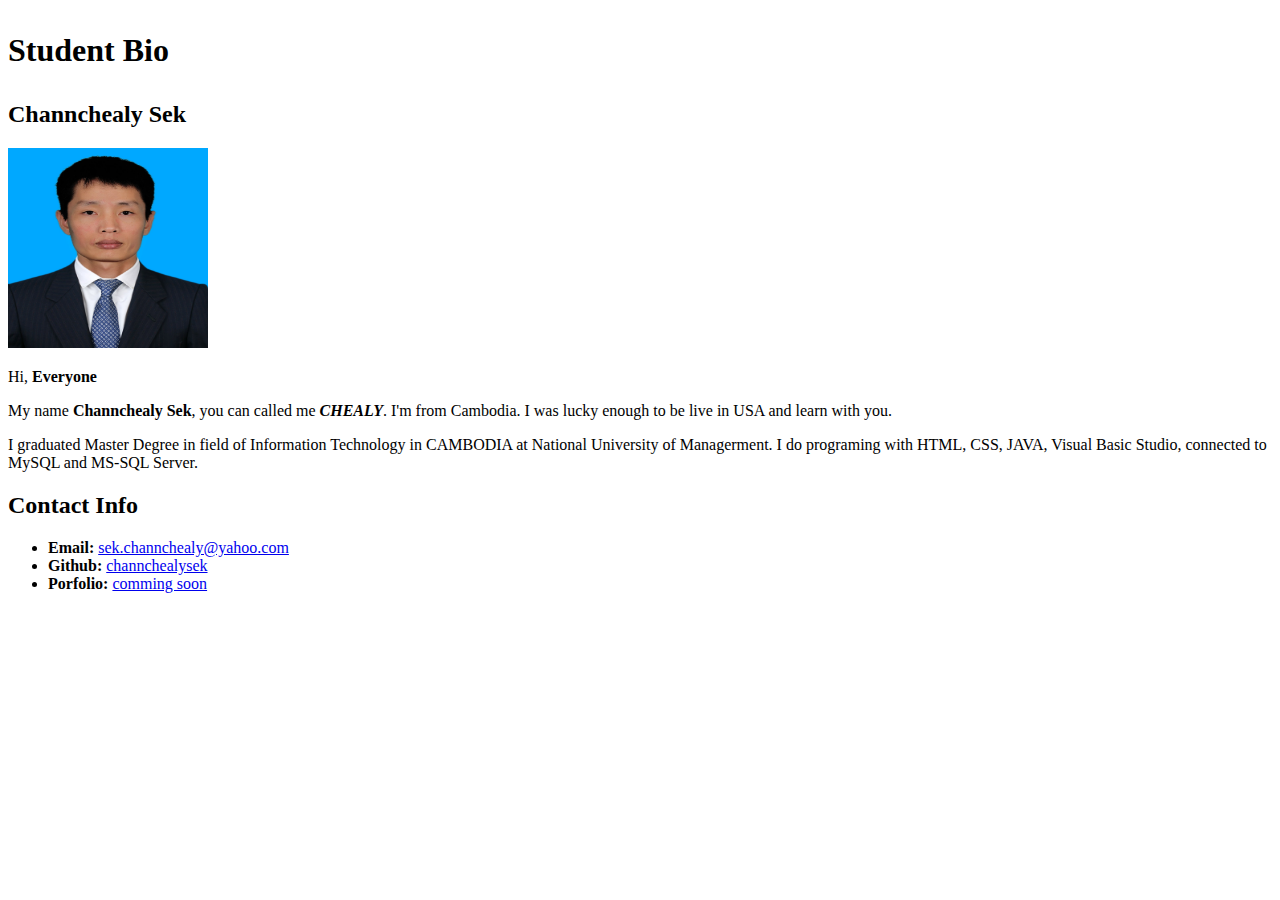
<file: 01-HTML-Git-CSS/01-Activities/01-HTML/index.html>
<!DOCTYPE html>
<html lang="en-US">

<head>
    <meta charset="UTF-8" />
    <title>Student Bio</title>
</head>

<body>
    <header> <h1><p>Student Bio</p></h1></header>
    <section>
        <h2>Channchealy Sek</h2>
        <img src="./assets/image-1.jpg" alt="Channchealy Sek Bio" width="200px" height="200px"/>
        <p>
            <p>Hi, <b>Everyone</b></p>
            My name <b>Channchealy Sek</b>, you can called me <b><i>CHEALY</i></b>. I'm from Cambodia. I was lucky enough to be live in USA and learn with you.
        </p>
        <p>
            I graduated Master Degree in field of Information Technology in CAMBODIA at National University of Managerment. I do programing with HTML, CSS, JAVA, Visual Basic Studio, connected to MySQL and MS-SQL Server.
        </p>
    </section>
    <section>
        <h2>Contact Info</h2>
        <ul>
            <li><b>Email: </b><a href="none">sek.channchealy@yahoo.com</a></li>
            <li><b>Github: </b><a href="https://github.com/channchealysek">channchealysek</a></li>
            <li><b>Porfolio: </b><a href="none">comming soon</a></li>
        </ul>
    </section>
</body>
</html>
</file>
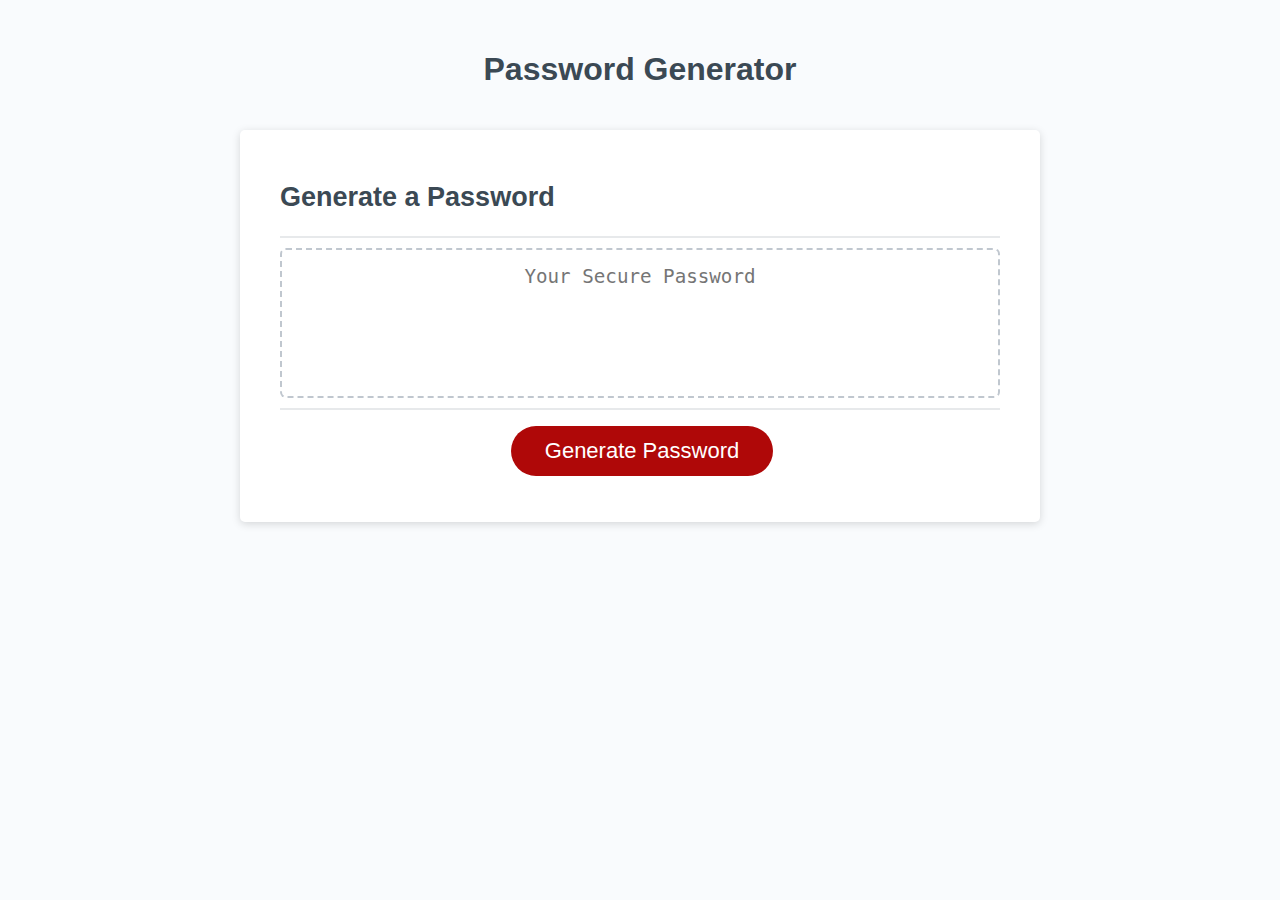
<file: 03-JavaScript/02-Challenge/Develop/index.html>
<!DOCTYPE html>
<html lang="en">
  <head>
    <meta charset="UTF-8" />
    <meta name="viewport" content="width=device-width, initial-scale=1.0" />
    <meta http-equiv="X-UA-Compatible" content="ie=edge" />
    <title>Password Generator</title>
    <link rel="stylesheet" href="style.css" />
  </head>
  <body>
    <div class="wrapper">
      <header>
        <h1>Password Generator</h1>
      </header>
      <div class="card">
        <div class="card-header">
          <h2>Generate a Password</h2>
        </div>
        <div class="card-body">
          <textarea
            readonly
            id="password"
            placeholder="Your Secure Password"
            aria-label="Generated Password"
          ></textarea>
        </div>
        <div class="card-footer">
          <button id="generate" class="btn">Generate Password</button>
        </div>
      </div>
    </div>
    <script src="script.js"></script>
  </body>
</html>
</file>
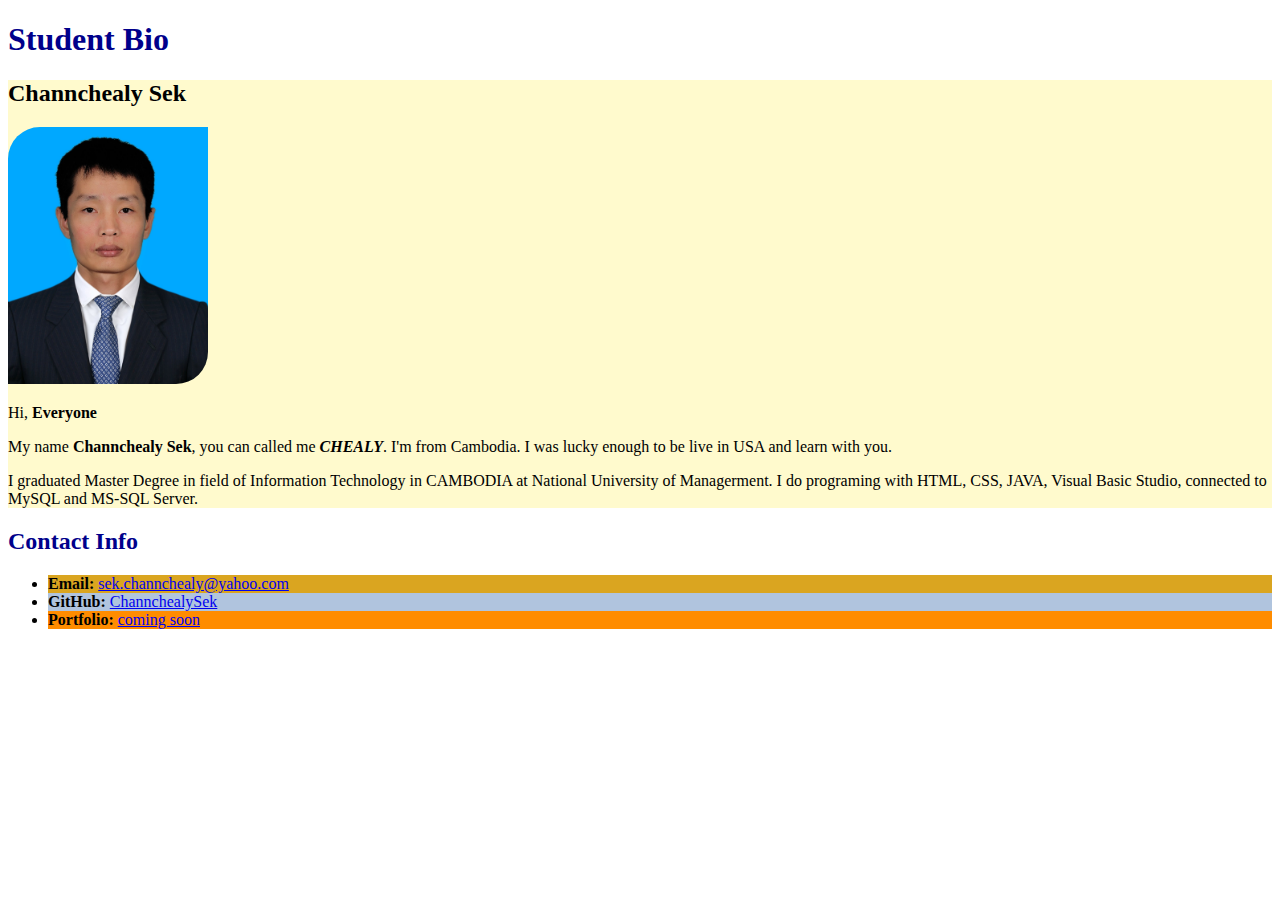
<file: 01-HTML-Git-CSS/01-Activities/02-Attributes/Solved/index.html>
<!DOCTYPE html>
<html lang="en-US">

  <head>
    <meta charset="UTF-8">
    <title>Student Bio With Attributes</title>
    <link rel="stylesheet" href="./assets/css/style.css">
  </head>

  <body>
    <header>
      <h1 class="headers">Student Bio</h1>
    </header>

    <!-- Class attribute with name "section" -->
    <section class="section">
      <h2>Channchealy Sek</h2>
      <img src="./assets/image-1.jpg" alt="Channchealy Sek Bio" width="200px" width="200px" />
      <p>
          <p>Hi, <b>Everyone</b></p>
          My name <b>Channchealy Sek</b>, you can called me <b><i>CHEALY</i></b>. I'm from Cambodia. I was lucky enough to be live in USA and learn with you.
      </p>
      <p>
        I graduated Master Degree in field of Information Technology in CAMBODIA at National University of Managerment. I do programing with HTML, CSS, JAVA, Visual Basic Studio, connected to MySQL and MS-SQL Server.
      </p>
    </section>
    
    <!--Class attribute with name "section"-->
    <section>
      <h2 class="headers background-color-contact-info">Contact Info</h2>
      <ul>
        <!--Anchor tags using href to link to external website-->
        <!--id attributes to provide unique identifier for element-->
        <li class="email"><strong>Email:</strong> <a href="#" target="_blank">sek.channchealy@yahoo.com</a></li>
        <li class="github"><strong>GitHub:</strong> <a href="https://github.com/channchealysek" target="_blank">ChannchealySek</a></li>
        <li class="portfolio"><strong>Portfolio:</strong> <a href="#" target="_blank">coming soon</a></li>
      </ul>
    </section>
  </body>

</html>
</file>
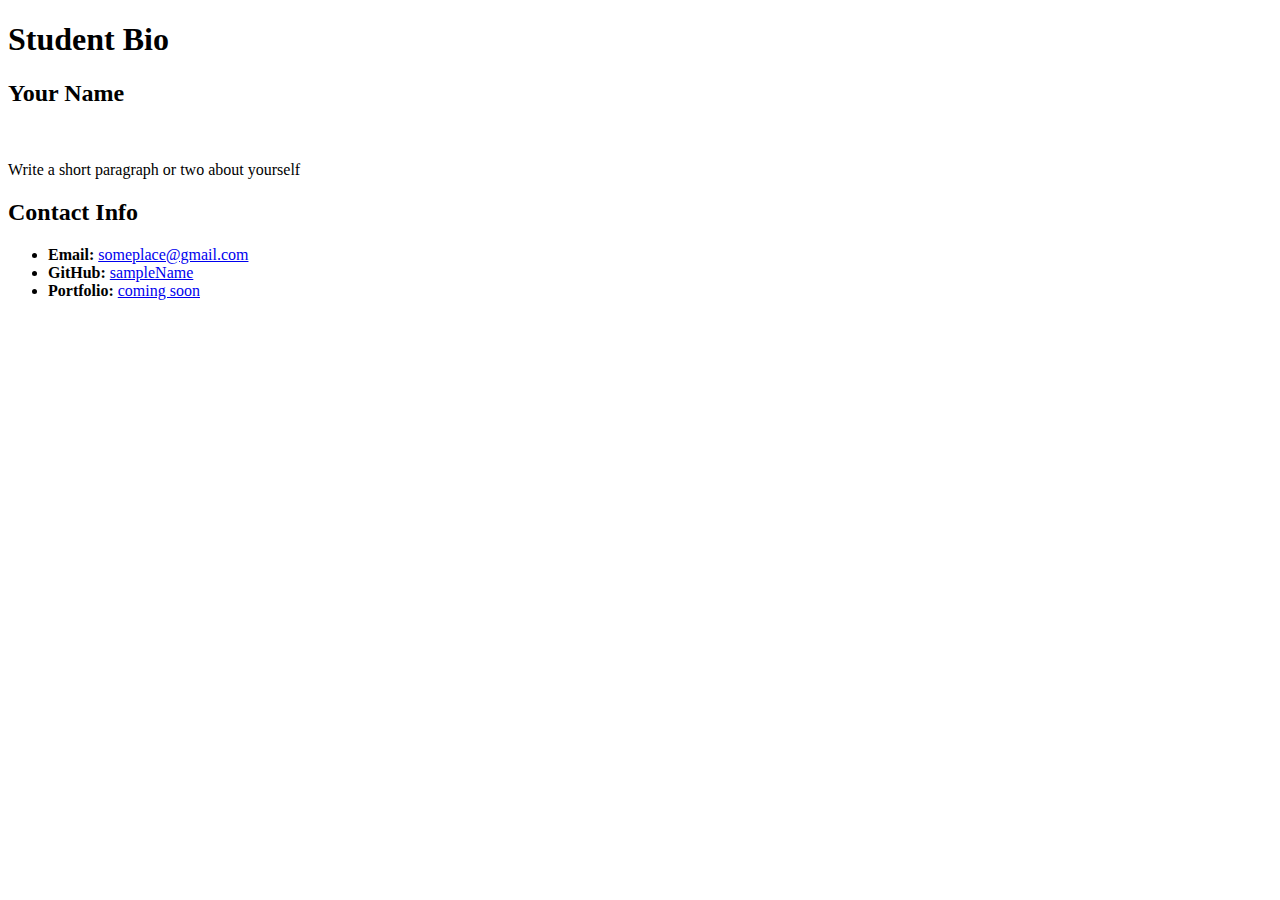
<file: 01-HTML-Git-CSS/01-Activities/02-Attributes/Unsolved/index.html>
<!DOCTYPE html>
<html lang="en-US">

  <head>
    <meta charset="UTF-8">
    <title>Student Bio With Attributes</title>
  </head>

  <body>
    <header>
      <h1 class="headers">Student Bio</h1>
    </header>

    <!-- Class attribute with name "section" -->
    <section class="section">
      <h2>Your Name</h2>
      <img value="image-1.jpg">
      <p>Write a short paragraph or two about yourself</p>
    </section>
    
    <!--Class attribute with name "section"-->
    <section class="section">
      <h2 class="headers">Contact Info</h2>
      <ul>
        <!--Anchor tags using href to link to external website-->
        <!--id attributes to provide unique identifier for element-->
        <li id="email"><strong>Email:</strong> <a href="#">someplace@gmail.com</a></li>
        <li id="github"><strong>GitHub:</strong> <a href="#">sampleName</a></li>
        <li id="portfolio"><strong>Portfolio:</strong> <a href="#">coming soon</a></li>
      </ul>
    </section>
  </body>

</html>
</file>
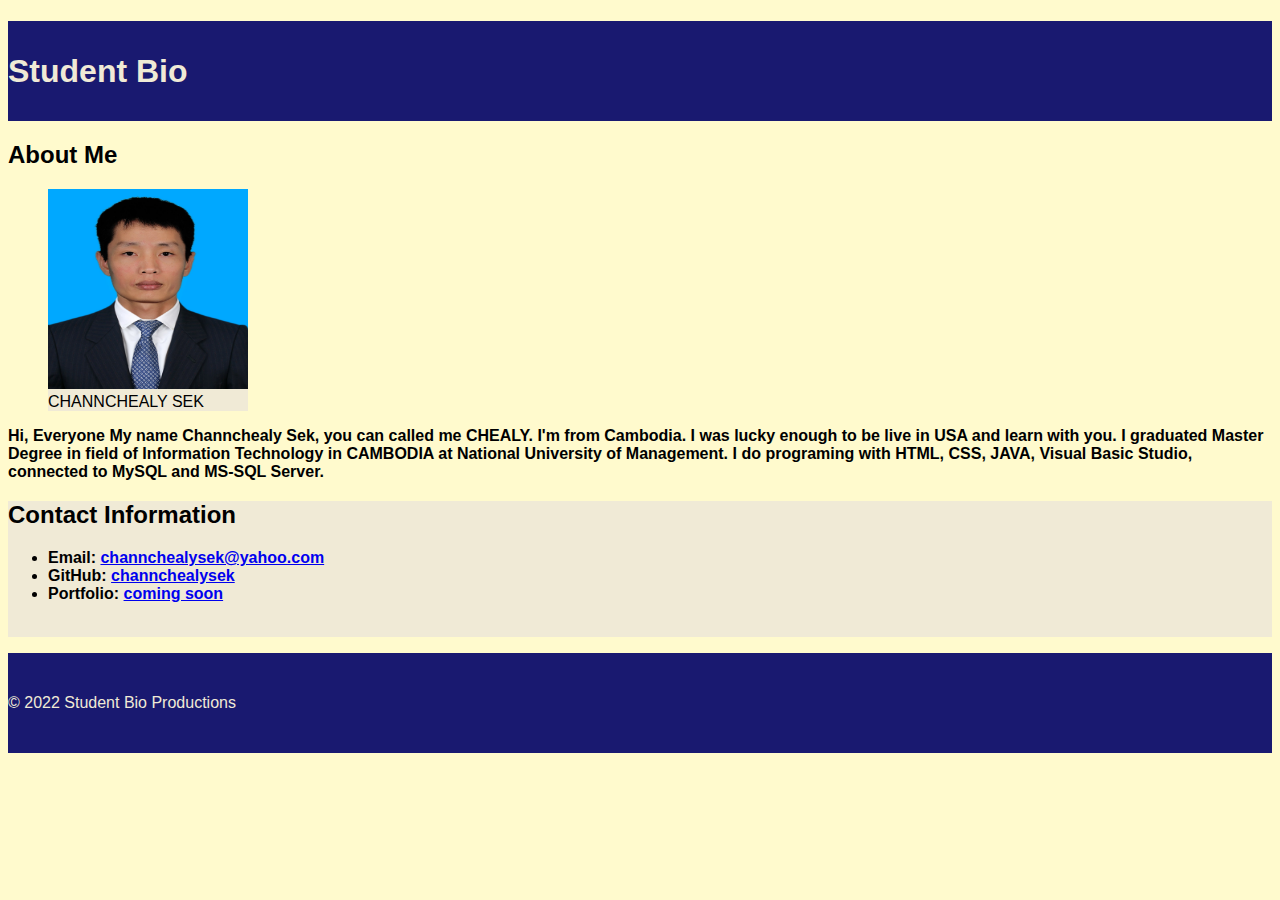
<file: 01-HTML-Git-CSS/01-Activities/03-CSS-Selectors/Solved/index.html>
<!DOCTYPE html>
<html lang="en-US">
  <head>
    <meta charset="UTF-8">
    <meta name="viewport" content="width=device-width, initial-scale=1.0">
    <link rel="stylesheet" type="text/css" href="./assets/css/style.css">
    <title>CSS Selectors</title>
  </head>

  <body>
    <header>
      <h1>Student Bio</h1>
    </header>

    <main>
      <section>
        <h2>About Me</h2>
        <figure>
          <img src="./assets/images/image-1.jpg" alt="channchealy sek" height="200px" width="200px"/>
          <figcaption>CHANNCHEALY SEK</figcaption>
        </figure>
        <p class="highlighted-text">Hi, Everyone

          My name Channchealy Sek, you can called me CHEALY. I'm from Cambodia. I was lucky enough to be live in USA and learn with you.
          I graduated Master Degree in field of Information Technology in CAMBODIA at National University of Management. I do programing with HTML, CSS, JAVA, Visual Basic Studio, connected to MySQL and MS-SQL Server.</p>
      </section>

      <section class="contact-section">
        <h2>Contact Information</h2>
        <ul class="highlighted-text">
          <li>Email: <a href="#">channchealysek@yahoo.com</a></li>
          <li>GitHub: <a href="https://github.com/channchealysek" target="_blank">channchealysek</a></li>
          <li>Portfolio: <a href="#">coming soon</a></li>
        </ul>
        <br>
      </section>
    </main>

    <footer>
      <p>© 2022 Student Bio Productions</p>
    </footer>
  </body>

</html>
</file>
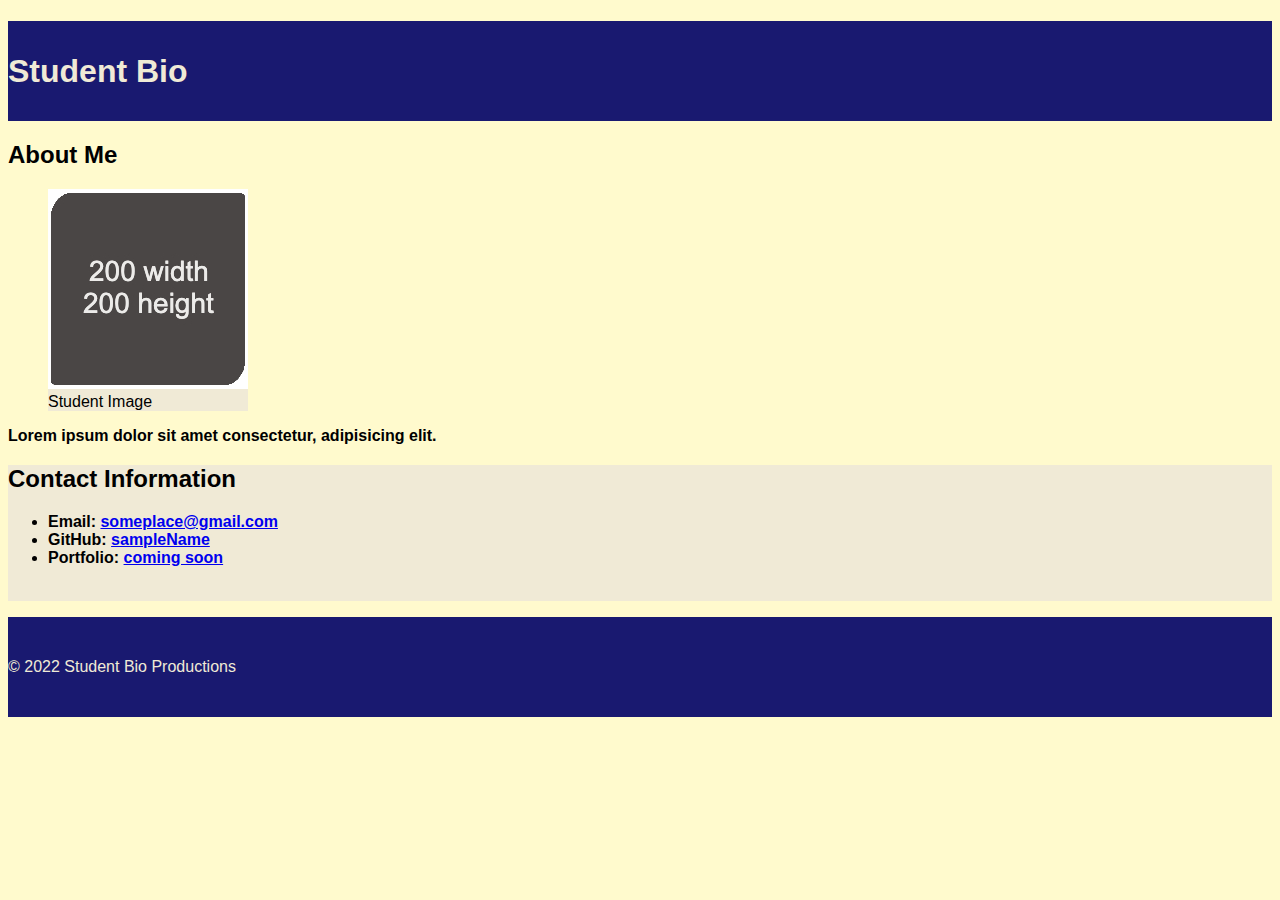
<file: 01-HTML-Git-CSS/01-Activities/03-CSS-Selectors/Unsolved/index.html>
<!DOCTYPE html>
<html lang="en-US">
  <head>
    <meta charset="UTF-8">
    <meta name="viewport" content="width=device-width, initial-scale=1.0">
    <link rel="stylesheet" type="text/css" href="./assets/css/style.css">
    <title>CSS Selectors</title>
  </head>

  <body>
    <header>
      <h1>Student Bio</h1>
    </header>

    <main>
      <section>
        <h2>About Me</h2>
        <figure>
          <img src="./assets/images/image-1.jpg" alt="placeholder image with text reading 200 width 200 height"/>
          <figcaption>Student Image</figcaption>
        </figure>
        <p class="highlighted-text">Lorem ipsum dolor sit amet consectetur, adipisicing elit.</p>
      </section>

      <section id="contact-section">
        <h2>Contact Information</h2>
        <ul class="highlighted-text">
          <li>Email: <a href="#">someplace@gmail.com</a></li>
          <li>GitHub: <a href="#">sampleName</a></li>
          <li>Portfolio: <a href="#">coming soon</a></li>
        </ul>
        <br>
      </section>
    </main>

    <footer>
      <p>© 2022 Student Bio Productions</p>
    </footer>
  </body>

</html>
</file>
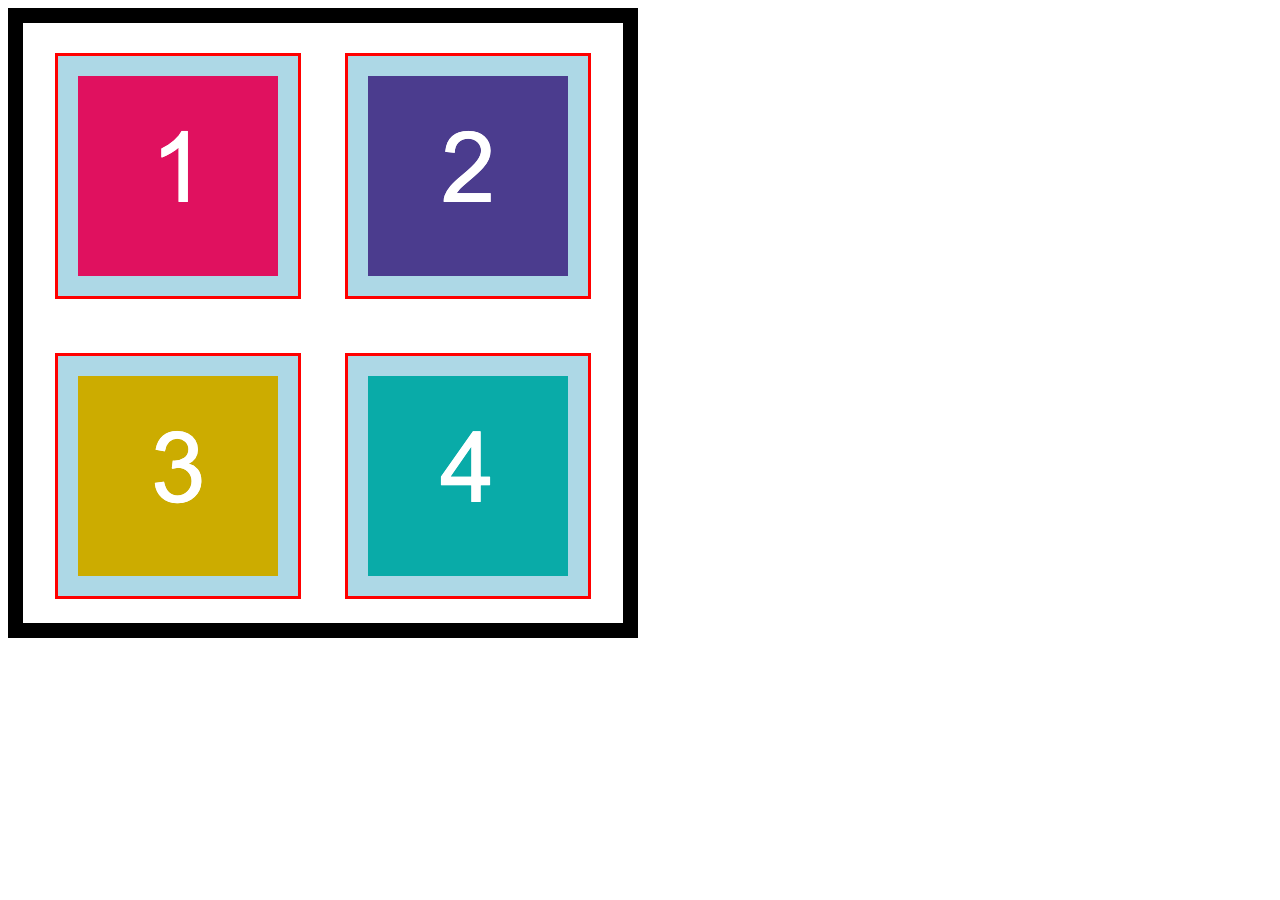
<file: 01-HTML-Git-CSS/01-Activities/04-Box-Model/Solved/index.html>
<!DOCTYPE html>
<html lang="en-US">

  <head>
    <meta charset="UTF-8">
    <title>HTML Box Model</title>
    <link rel="stylesheet" type="text/css" href="./assets/css/style.css">
  </head>

  <body>
    <section>
      <img src="./assets/images/image-1.png" alt="box with number 1"/>
      <img src="./assets/images/image-2.png" alt="box with number 2"/>
      <img src="./assets/images/image-3.png" alt="box with number 3"/>
      <img src="./assets/images/image-4.png" alt="box with number 4"/>
    </section>
  </body>

</html>
</file>
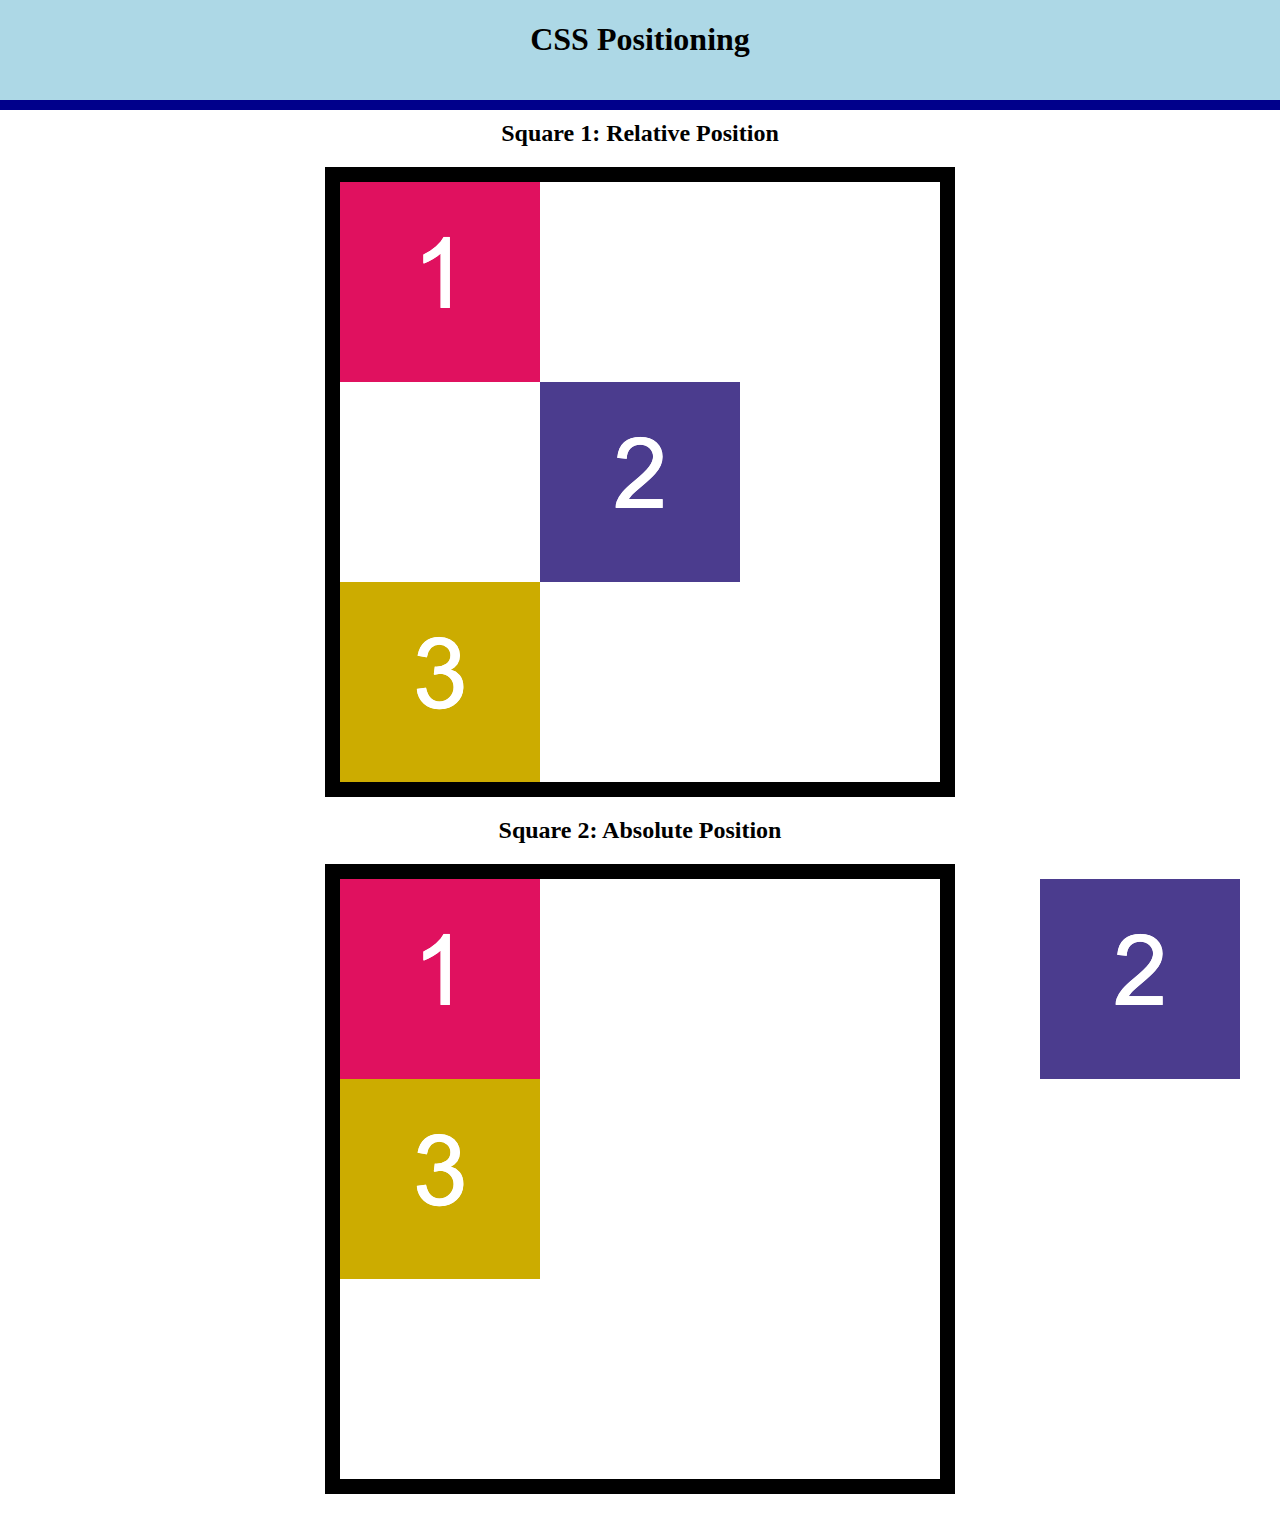
<file: 01-HTML-Git-CSS/01-Activities/05-CSS-Positioning/Solved/index.html>
<!DOCTYPE html>
<html lang="en-US">

  <head>
    <meta charset="UTF-8">
    <title>CSS Positioning</title>
    <link rel="stylesheet" type="text/css" href="./assets/css/style.css">
  </head>

  <body>
    <header>
      <h1>CSS Positioning</h1>
    </header>

    <main>
      <section>
        <h2>Square 1: Relative Position</h2>
        <div class="container">
          <img src="./assets/images/image-1.png" alt="box with number 1"/>
          <img class="relative-box-2" src="./assets/images/image-2.png" alt="box with number 2"/>
          <img src="./assets/images/image-3.png" alt="box with number 3"/>
        </div>
      </section>

      <section>
        <h2>Square 2: Absolute Position</h2>
        <div class="container absolute-container">
          <img src="./assets/images/image-1.png" alt="box with number 1"/>
          <img class="absolute-box-2"src="./assets/images/image-2.png" alt="box with number 2"/>
          <img src="./assets/images/image-3.png" alt="box with number 3"/>
        </div>
      </section>
    </main>
  </body>

</html>
</file>
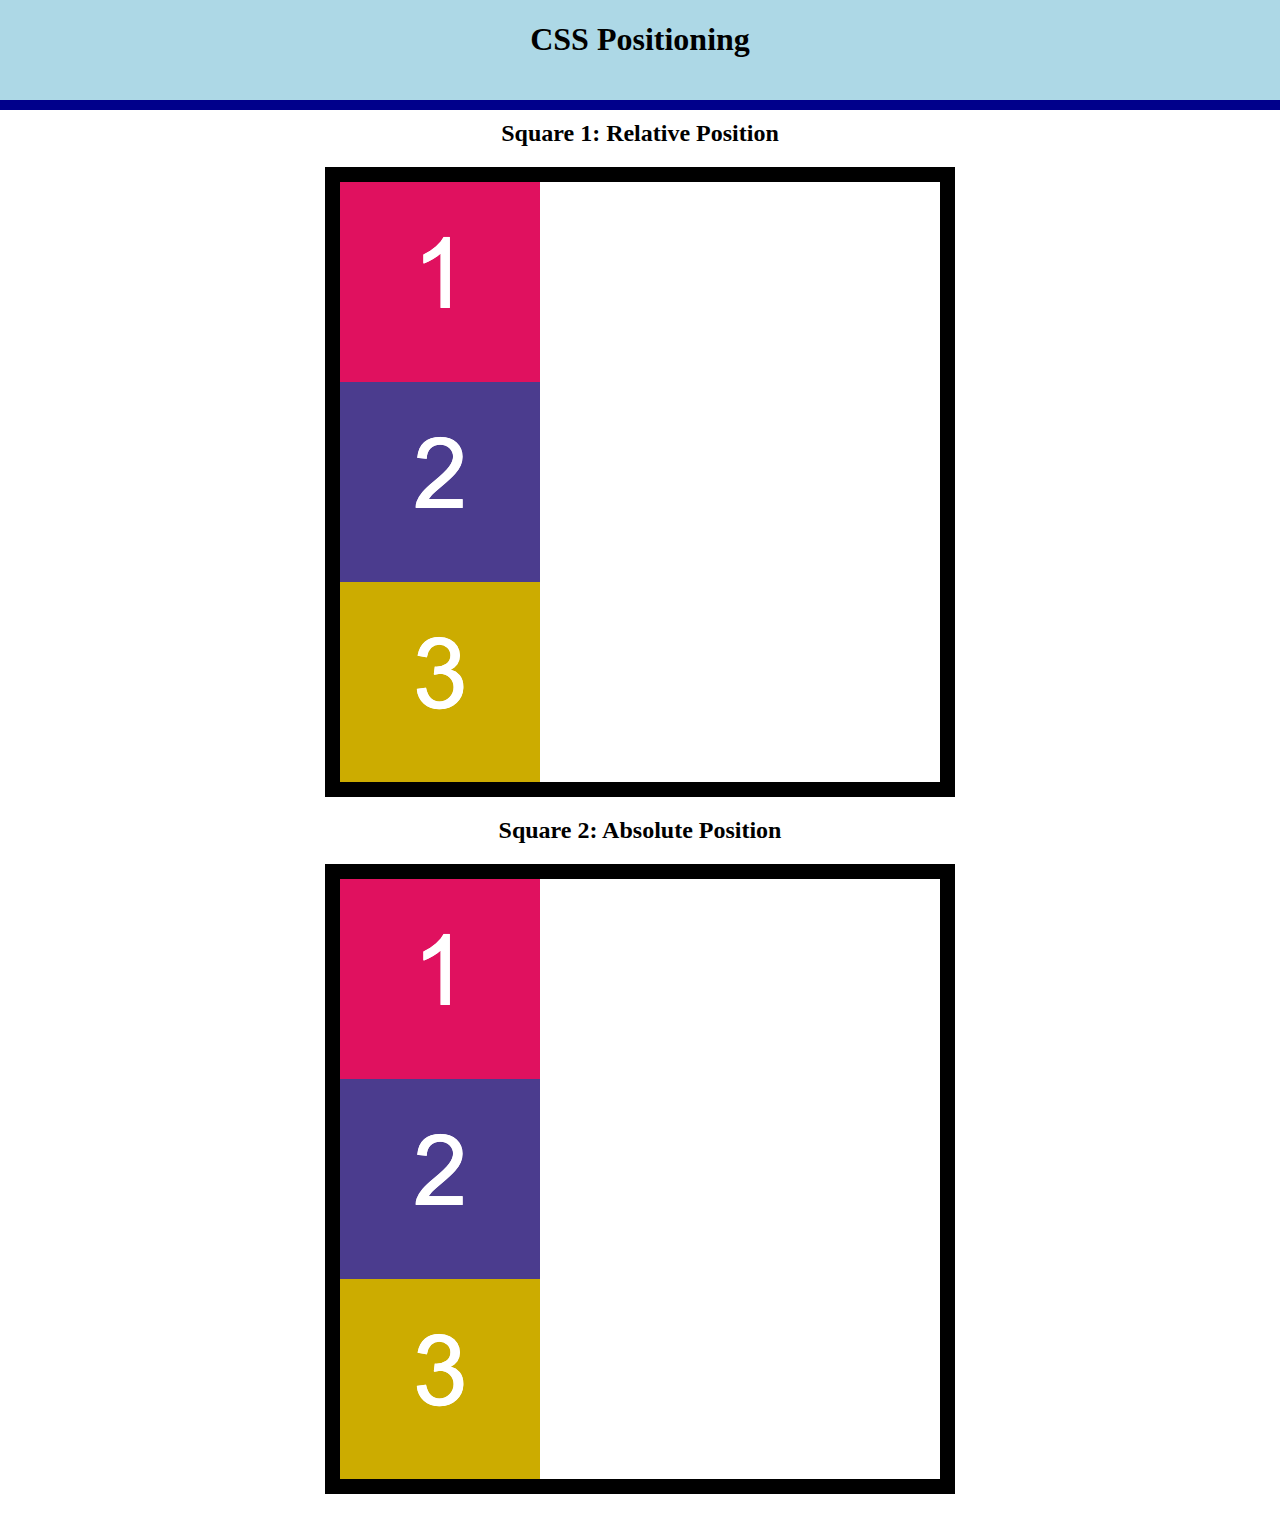
<file: 01-HTML-Git-CSS/01-Activities/05-CSS-Positioning/Unsolved/index.html>
<!DOCTYPE html>
<html lang="en-US">

  <head>
    <meta charset="UTF-8">
    <title>CSS Positioning</title>
    <link rel="stylesheet" type="text/css" href="./assets/css/style.css">
  </head>

  <body>
    <header>
      <h1>CSS Positioning</h1>
    </header>

    <main>
      <section>
        <h2>Square 1: Relative Position</h2>
        <div class="container">
          <img src="./assets/images/image-1.png" alt="box with number 1"/>
          <img id="relative-box-2" src="./assets/images/image-2.png" alt="box with number 2"/>
          <img src="./assets/images/image-3.png" alt="box with number 3"/>
        </div>
      </section>

      <section>
        <h2>Square 2: Absolute Position</h2>
        <div class="container absolute-container">
          <img src="./assets/images/image-1.png" alt="box with number 1"/>
          <img id="absolute-box-2"src="./assets/images/image-2.png" alt="box with number 2"/>
          <img src="./assets/images/image-3.png" alt="box with number 3"/>
        </div>
      </section>
    </main>
  </body>

</html>
</file>
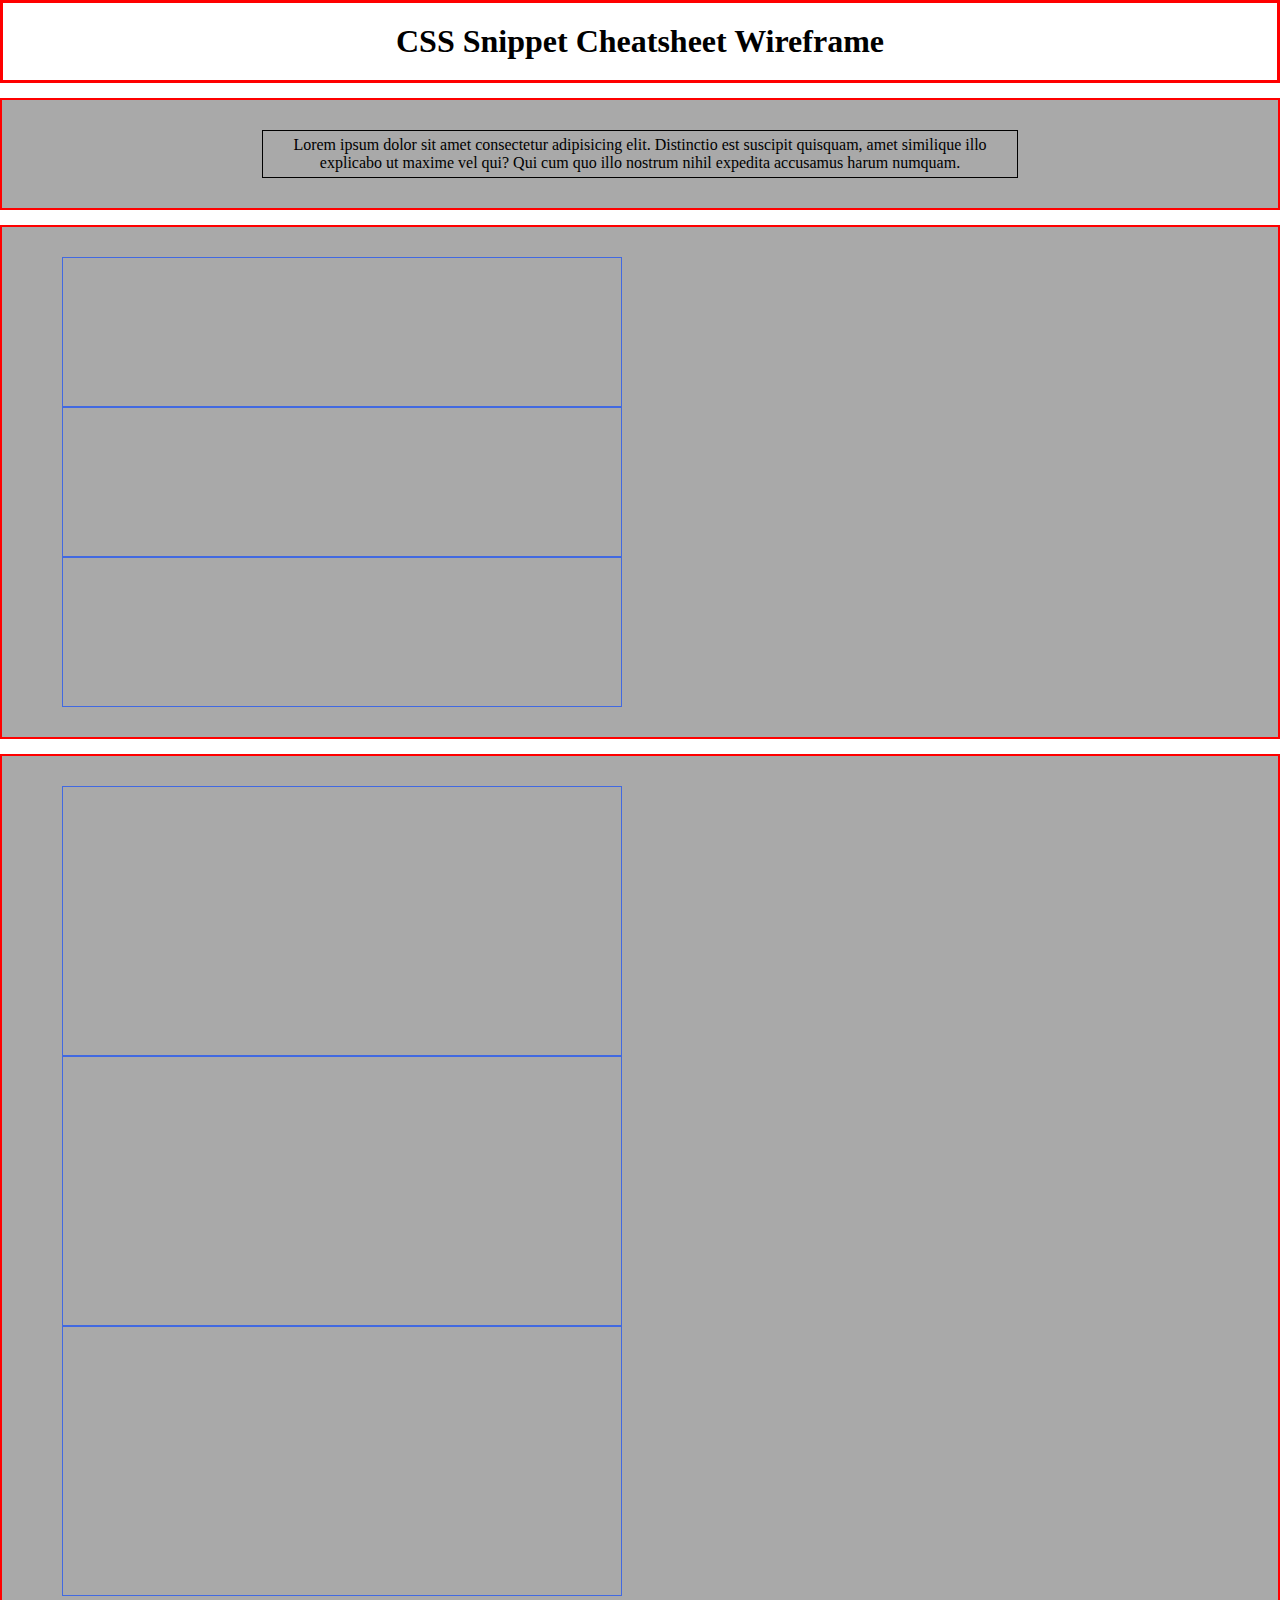
<file: 02-Advanced-CSS/01-Activities/01-Wireframing/Solved/index.html>
<!doctype html>
<html>
    <head>
        <title>01-Wireframing</title>
        <link rel="stylesheet" type="text/css" href="./assets/stytes.css">
    </head>
    <body>
        <header class="header">
            <h1>
                CSS Snippet Cheatsheet Wireframe
            </h1>
        </header>
        
        <section class="mt">
            <p>
                Lorem ipsum dolor sit amet consectetur adipisicing elit. Distinctio est suscipit quisquam, amet similique illo explicabo ut maxime vel qui? Qui cum quo illo nostrum nihil expedita accusamus harum numquam.
            </p>
        </section>
        <section class="mt">
            <article class="mt-2"></article>
            <article class="mt-2"></article>
            <article class="mt-2"></article>
        </section>

        <section class="mt">
            <article class="mt-3"></article>
            <article class="mt-3"></article>
            <article class="mt-3"></article>
        </section>

        <footer class="footer">
            <h1>

            </h1>
        </footer>
    </body>
</html>
</file>
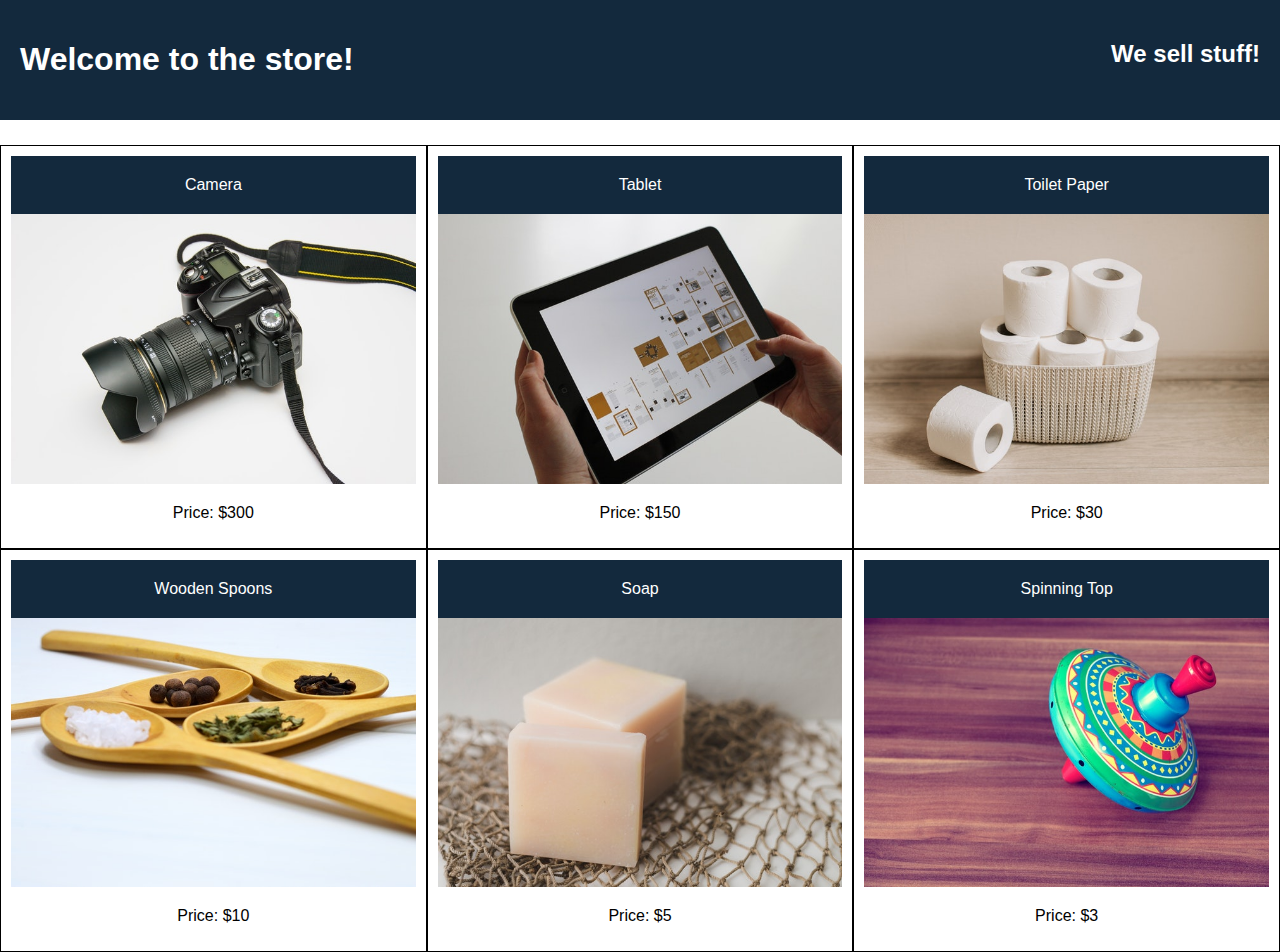
<file: 02-Advanced-CSS/01-Activities/02-Flexbox-Layout/Solved/index.html>
<!DOCTYPE html>
<html lang="en">

  <head>
    <title>Flexbox</title>
    <meta charset="UTF-8" />
    <meta name="viewport" content="width=device-width, initial-scale=1" />
    <link rel="stylesheet" type="text/css" href="./assets/css/style.css" />
  </head>

  <body>
    <header class="main-header">
      <div class="text-left">
        <h1>Welcome to the store!</h1>
      </div>
      <div class="text-right">
        <h2>We sell stuff!</h2>
      </div>
    </header>
    <main>
      <section class="card">
        <header>Camera</header>
        <img src="./assets/images/camera.jpg" alt="camera" />
        <p>Price: $300</p>
      </section>
      <section class="card">
        <header>Tablet</header>
        <img src="./assets/images/tablet.jpg" alt="tablet" />
        <p>Price: $150</p>
      </section>
      <section class="card">
        <header>Toilet Paper</header>
        <img src="./assets/images/toilet-paper.jpg" alt="toilet paper" />
        <p>Price: $30</p>
      </section>
      <section class="card">
        <header>Wooden Spoons</header>
        <img src="./assets/images/wooden-spoons.jpg" alt="wooden spoons" />
        <p>Price: $10</p>
      </section>
      <section class="card">
        <header>Soap</header>
        <img src="./assets/images/soap.jpg" alt="soap" />
        <p>Price: $5</p>
      </section>
      <section class="card">
        <header>Spinning Top</header>
        <img src="./assets/images/spinning-top.jpg" alt="spinning top" />
        <p>Price: $3</p>
      </section>
    </main>
  </body>

</html>
</file>
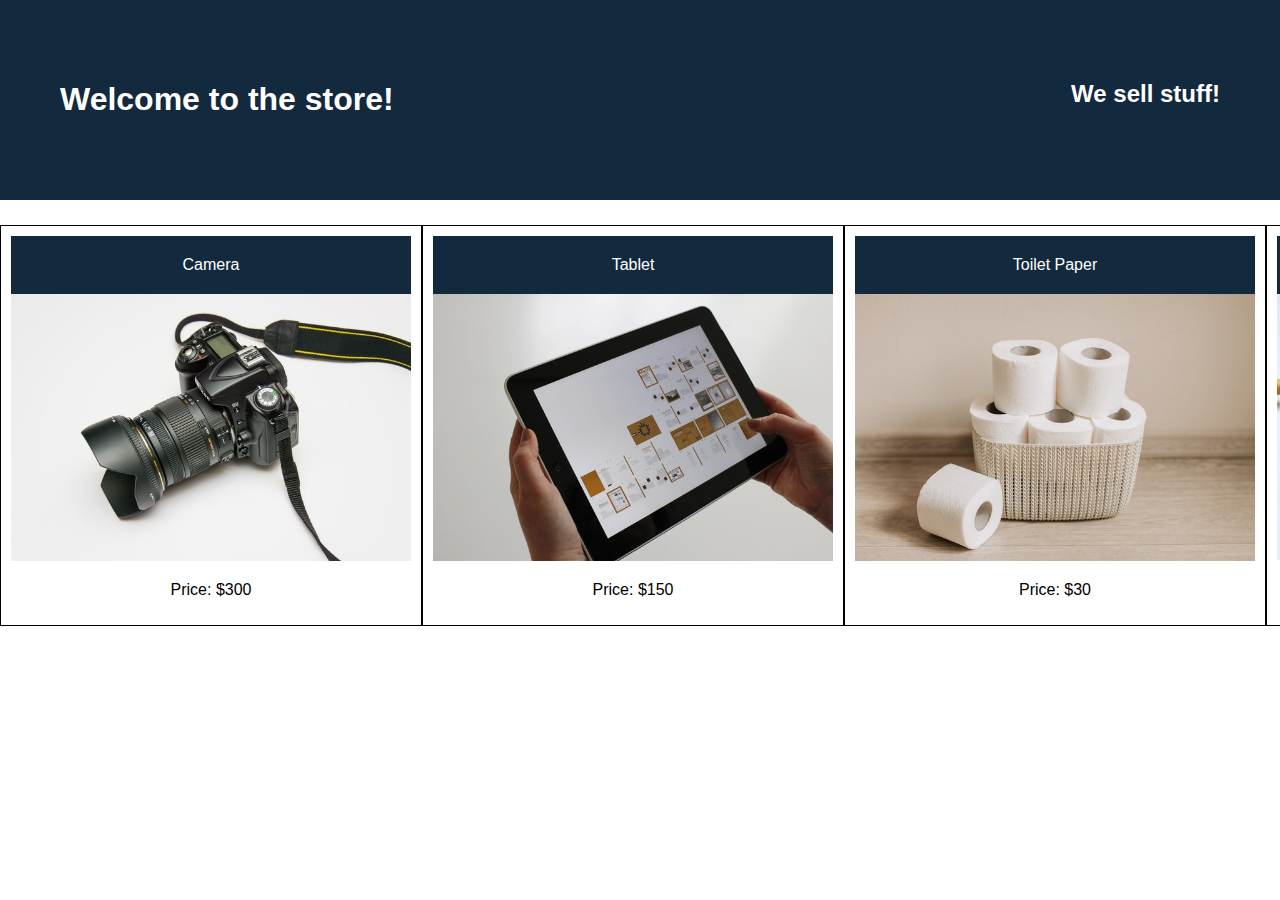
<file: 02-Advanced-CSS/01-Activities/02-Flexbox-Layout/Unsolved/index.html>
<!DOCTYPE html>
<html lang="en">

  <head>
    <title>Flexbox</title>
    <meta charset="UTF-8" />
    <meta name="viewport" content="width=device-width, initial-scale=1" />
    <link rel="stylesheet" type="text/css" href="./assets/css/style.css" />
  </head>

  <body>
    <header class="main-header">
      <h1>Welcome to the store!</h1>
      <h2>We sell stuff!</h2>
    </header>

    <main>
      <section class="card">
        <header>Camera</header>
        <img src="./assets/images/camera.jpg" alt="camera" />
        <p>Price: $300</p>
      </section>
      <section class="card">
        <header>Tablet</header>
        <img src="./assets/images/tablet.jpg" alt="tablet" />
        <p>Price: $150</p>
      </section>
      <section class="card">
        <header>Toilet Paper</header>
        <img src="./assets/images/toilet-paper.jpg" alt="toilet paper" />
        <p>Price: $30</p>
      </section>
      <section class="card">
        <header>Wooden Spoons</header>
        <img src="./assets/images/wooden-spoons.jpg" alt="wooden spoons" />
        <p>Price: $10</p>
      </section>
      <section class="card">
        <header>Soap</header>
        <img src="./assets/images/soap.jpg" alt="soap" />
        <p>Price: $5</p>
      </section>
      <section class="card">
        <header>Spinning Top</header>
        <img src="./assets/images/spinning-top.jpg" alt="spinning top" />
        <p>Price: $3</p>
      </section>
    </main>
  </body>

</html>
</file>
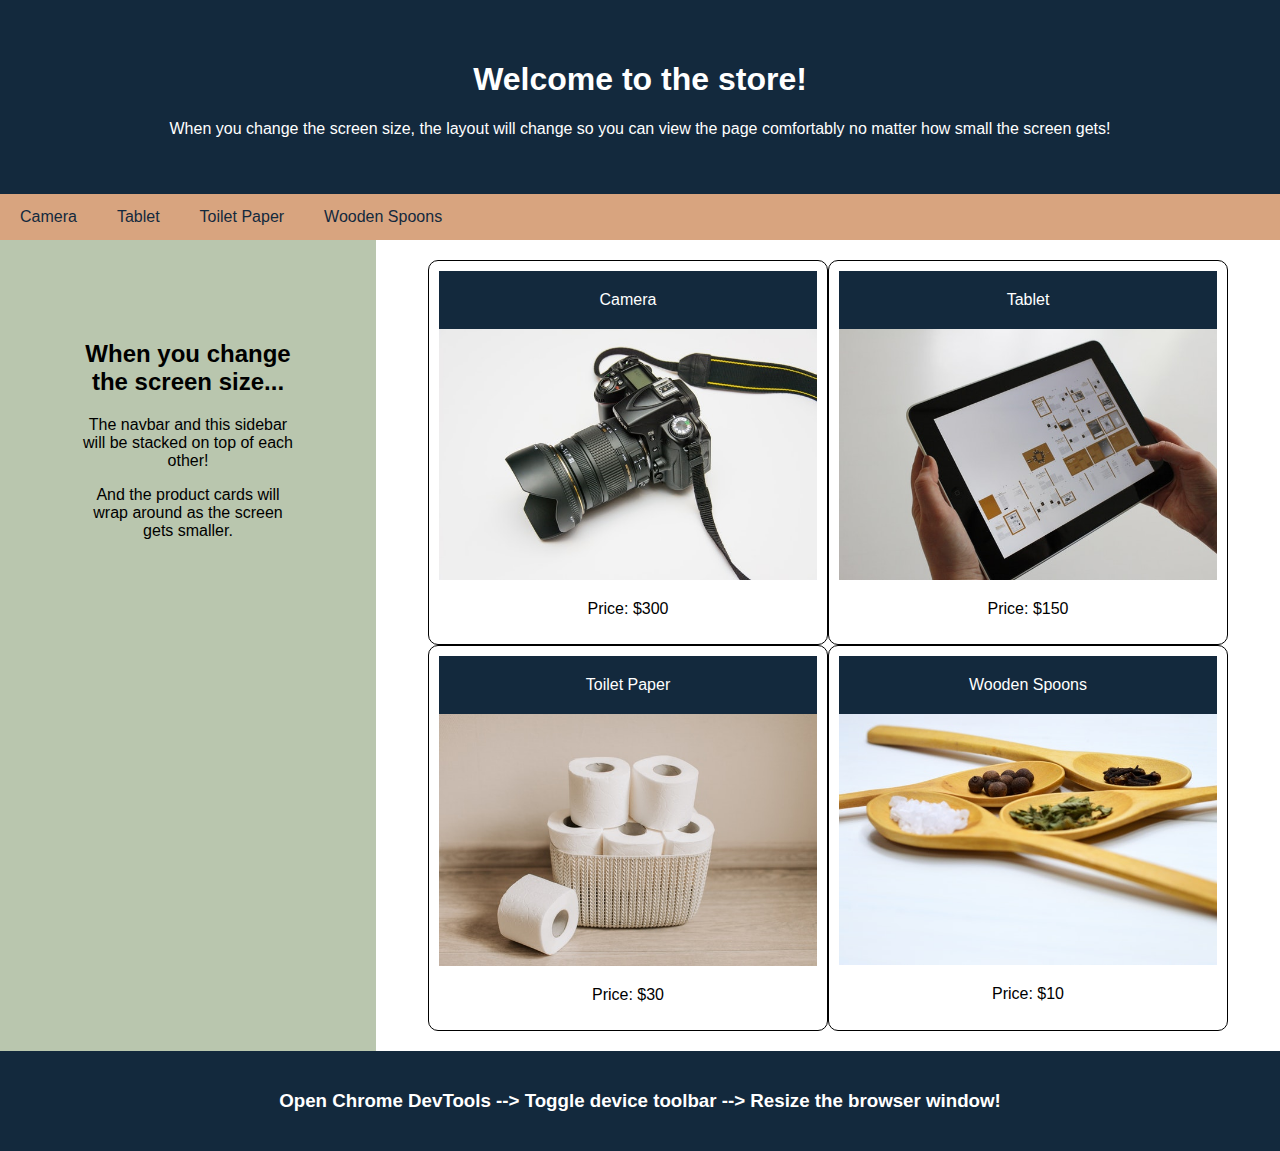
<file: 02-Advanced-CSS/01-Activities/03-Responsive-Design/Unsolved/index.html>
<!DOCTYPE html>
<html>
  <head>
    <title>Responsive Web Design</title>
    <meta charset="UTF-8" />
    <meta name="viewport" content="width=device-width, initial-scale=1" />
    <link rel="stylesheet" type="text/css" href="./assets/css/style.css" />
  </head>
  <body>
    <!-- Header -->
    <header>
      <h1>Welcome to the store!</h1>
      <p>
        When you change the screen size, the layout will change so you can view
        the page comfortably no matter how small the screen gets!
      </p>
    </header>

    <!-- Navbar -->
    <nav>
      <a href="#">Camera</a>
      <a href="#">Tablet</a>
      <a href="#">Toilet Paper</a>
      <a href="#">Wooden Spoons</a>
    </nav>

    <!-- Body -->
    <main>
      <!-- Sidebar -->
      <aside>
        <h2>When you change the screen size...</h2>
        <p>The navbar and this sidebar will be stacked on top of each other!</p>
        <p>
          And the product cards will wrap around as the screen gets smaller.
        </p>
      </aside>
      <!-- Product Cards -->
      <div class="products">
        <section class="card">
          <header>Camera</header>
          <img src="./assets/images/camera.jpg" alt="black camera" />
          <p>Price: $300</p>
        </section>
        <section class="card">
          <header>Tablet</header>
          <img src="./assets/images/tablet.jpg" alt="tablet held in hands" />
          <p>Price: $150</p>
        </section>
        <section class="card">
          <header>Toilet Paper</header>
          <img
            src="./assets/images/toilet-paper.jpg"
            alt="rolls of toilet paper in a basket"
          />
          <p>Price: $30</p>
        </section>
        <section class="card">
          <header>Wooden Spoons</header>
          <img
            src="./assets/images/wooden-spoons.jpg"
            alt="4 wooden spoons with different seasonings"
          />
          <p>Price: $10</p>
        </section>
      </div>
    </main>

    <!-- Footer -->
    <footer>
      <h3>
        Open Chrome DevTools --> Toggle device toolbar --> Resize the browser
        window!
      </h3>
    </footer>
  </body>
</html>
</file>
<file: 03-JavaScript/02-Challenge/Develop/style.css>
*,
*::before,
*::after {
  box-sizing: border-box;
}

html,
body,
.wrapper {
  height: 100%;
  margin: 0;
  padding: 0;
}

body {
  font-family: sans-serif;
  background-color: #f9fbfd;
}

.wrapper {
  padding-top: 30px;
  padding-left: 20px;
  padding-right: 20px;
}

header {
  text-align: center;
  padding: 20px;
  padding-top: 0px;
  color: hsl(206, 17%, 28%);
}

.card {
  background-color: hsl(0, 0%, 100%);
  border-radius: 5px;
  border-width: 1px;
  box-shadow: rgba(0, 0, 0, 0.15) 0px 2px 8px 0px;
  color: hsl(206, 17%, 28%);
  font-size: 18px;
  margin: 0 auto;
  max-width: 800px;
  padding: 30px 40px;
}

.card-header::after {
  content: " ";
  display: block;
  width: 100%;
  background: #e7e9eb;
  height: 2px;
}

.card-body {
  min-height: 100px;
}

.card-footer {
  text-align: center;
}

.card-footer::before {
  content: " ";
  display: block;
  width: 100%;
  background: #e7e9eb;
  height: 2px;
}

.card-footer::after {
  content: " ";
  display: block;
  clear: both;
}

.btn {
  border: none;
  background-color: hsl(360, 91%, 36%);
  border-radius: 25px;
  box-shadow: rgba(0, 0, 0, 0.1) 0px 1px 6px 0px rgba(0, 0, 0, 0.2) 0px 1px 1px
    0px;
  color: hsl(0, 0%, 100%);
  display: inline-block;
  font-size: 22px;
  line-height: 22px;
  margin: 16px 16px 16px 20px;
  padding: 14px 34px;
  text-align: center;
  cursor: pointer;
}

button[disabled] {
  cursor: default;
  background: #c0c7cf;
}

.float-right {
  float: right;
}

#password {
  -webkit-appearance: none;
  -moz-appearance: none;
  appearance: none;
  border: none;
  display: block;
  width: 100%;
  padding-top: 15px;
  padding-left: 15px;
  padding-right: 15px;
  padding-bottom: 85px;
  font-size: 1.2rem;
  text-align: center;
  margin-top: 10px;
  margin-bottom: 10px;
  border: 2px dashed #c0c7cf;
  border-radius: 6px;
  resize: none;
  overflow: hidden;
}

@media (max-width: 690px) {
  .btn {
    font-size: 1rem;
    margin: 16px 0px 0px 0px;
    padding: 10px 15px;
  }

  #password {
    font-size: 1rem;
  }
}

@media (max-width: 500px) {
  .btn {
    font-size: 0.8rem;
  }
}
</file>
<file: 01-HTML-Git-CSS/01-Activities/02-Attributes/Solved/assets/css/style.css>
.section {
    background-color: lemonchiffon;
}

.section img {
    border-radius: 2rem 0rem;
}

.background-color-contact-info {
    background-color: white;
}

.headers {
    color: darkblue;
}

.email {
    background-color: goldenrod;
}

.github {
    background-color: lightsteelblue
}

.portfolio {
    background-color: darkorange;
}
</file>
<file: 01-HTML-Git-CSS/01-Activities/03-CSS-Selectors/Solved/assets/css/style.css>
/* set font type and font style to page */
* {
    font-family: "Lucida Sans Unicode", "Lucida Grande", sans-serif;
  }

/* put color to backgroud page */
body {
  background-color: lemonchiffon;
}

header,
footer {
  width: 100%;
  height: 100px;
  line-height: 100px;
  color: #f0ead6;
  background-color: #191970;
}

figure {
  width: 200px;
  background-color: #f0ead6;
}

/* set font to bold */
.highlighted-text {
  font-weight: bolder;
}

/* contact-section*/
.contact-section {
  background-color: #f0ead6;
}
</file>
<file: 01-HTML-Git-CSS/01-Activities/03-CSS-Selectors/Unsolved/assets/css/style.css>
/* TODO: Label selector type */
* {
    font-family: "Lucida Sans Unicode", "Lucida Grande", sans-serif;
  }

/* TODO: Label selector type */
body {
  background-color: lemonchiffon;
}

header,
footer {
  width: 100%;
  height: 100px;
  line-height: 100px;
  color: #f0ead6;
  background-color: #191970;
}

figure {
  width: 200px;
  background-color: #f0ead6;
}

/* TODO: Label selector type */
.highlighted-text {
  font-weight: bolder;
}

/* TODO: Label selector type */
#contact-section {
  background-color: #f0ead6;
}
</file>
<file: 01-HTML-Git-CSS/01-Activities/04-Box-Model/Solved/assets/css/style.css>
section {
  width: 600px;
  height: 600px;
  text-align: center;
  border: 15px solid black;
}

img {
  display:inline-block;
  width: 200px;
  height: 200px;
  background-color: lightblue;
  margin-top: 30px;
  margin-bottom: 20px;
  margin-right: 20px;
  margin-left: 20px;
  padding: 20px;
  border: 3px solid red;
  /* TODO: Add a margin property */
  /* TODO: Add a padding property */
  /* TODO: Add a border property */
}
</file>
<file: 01-HTML-Git-CSS/01-Activities/05-CSS-Positioning/Solved/assets/css/style.css>
body {
  position: relative;
  margin: 0;
  padding: 0;
}

main {
  padding-top: 100px;
}

h1,
h2,
h3 {
  text-align: center;
}

img {
  display: block;
}

header {
  position: fixed;
  top: 0;
  z-index: 2;
  width: 100%;
  height: 100px;
  border-bottom: 10px solid darkblue;
  background-color: lightblue;
}

/* Square 1 and 2 */
.container {
  width: 600px;
  height: 600px;
  margin: 20px auto;
  border: 15px solid black;
}

/* Square 2 */
.absolute-container {
  position: relative;
}

/* Box 2 in Square 1 */
.relative-box-2 {
  /* TODO: Set the position so it is centered in Square 1 */
    position: reoblative;
     /* Center horizontally*/
    margin: 0 auto;
}

/* Box 2 in Square 2 */
.absolute-box-2 {
  /* TODO: Set the position so it is outside of the upper-right corner of Square 2 */
  position: absolute;
  top: 0;
  right: -50%

}
</file>
<file: 01-HTML-Git-CSS/01-Activities/05-CSS-Positioning/Unsolved/assets/css/style.css>
body {
  position: relative;
  margin: 0;
  padding: 0;
}

main {
  padding-top: 100px;
}

h1,
h2,
h3 {
  text-align: center;
}

img {
  display: block;
}

header {
  position: fixed;
  top: 0;
  z-index: 2;
  width: 100%;
  height: 100px;
  border-bottom: 10px solid darkblue;
  background-color: lightblue;
}

/* Square 1 and 2 */
.container {
  width: 600px;
  height: 600px;
  margin: 20px auto;
  border: 15px solid black;
}

/* Square 2 */
.absolute-container {
  position: relative;
}

/* Box 2 in Square 1 */
#relative-box-2 {
  /* TODO: Set the position so it is centered in Square 1 */
}

/* Box 2 in Square 2 */
#absolute-box-2 {
  /* TODO: Set the position so it is outside of the upper-right corner of Square 2 */
}
</file>
<file: 02-Advanced-CSS/01-Activities/01-Wireframing/Solved/assets/stytes.css>
* {
    box-sizing: border-box;
    margin: 0px;
  }
  
  body {
    margin: 0;
  }

  h1 {
    text-align: center;
    font-family: "Lucida Console";
  }

.header {
    background-color:white;
    text-align: center;
    border: 3px solid red;
    padding: 20px;
  }

  .header h1{
    text-align: center;
    margin-right: 250px;
    margin-left: 250px;
  }

  /* Create row */
  .mt {
    width: 100%;
    background-color: darkgray;
    border: 2px solid red;
    padding: 30px;
    margin: 15px 10px 10px 0px;
    justify-content: space-evenly;
  }

  .mt p {
    text-align: center;
    border: 1px solid black;
    padding: 5px;
    margin: 0px 230px 0px 230px;
    
  }


    /* Create three column */
    .mt-2 {
      float: left;
      align-items: center;
      width: 560px;
      height: 150px;
      border: 1px solid royalblue;
      padding: 30px;   
      margin: 0px 20px 0px 30px;
    }

    .mt-2 p {
      border: 0px;
      margin: 0px 20px 0px 20px;
    }

    .mt-3 {
      float: left;
      align-items: center;
      width: 560px;
      height: 270px;
      border: 1px solid royalblue;
      padding: 30px;   
      margin: 0px 20px 0px 30px;
    }

    .mt-3 p {
      border: 0px;
      margin: 0px 20px 0px 20px;
    }

  /* Clear floats after the columns */
  .mt:after {
    content: "";
    display: table;
    clear: both;
  }

  .footer {
    background-color: #F1F1F1;
    text-align: center;
    margin-top: 20px;
    padding: 30px;
    border: 2px solid red;
  }
</file>
<file: 02-Advanced-CSS/01-Activities/02-Flexbox-Layout/Solved/assets/css/style.css>
* {
  box-sizing: border-box;
}

body {
  font-family: Arial;
  margin: 0;
}

main {
  display: flex;
  flex-wrap: wrap;
  justify-content: space-between;
  margin-top: 2%;
}

.main-header {
  display: flex;
  justify-content: space-between;
  background: #13293d;
  color: #fff;
}

.main-header div {
  width: 400px;
  padding: 20px;
  height: auto;
}

.card {
  flex: 1 0 0;
  padding: 10px;
  text-align: center;
  border-style: solid;
  border-width: 1px;
}

.card header {
  padding: 20px;
  background: #13293d;
  color: #fff;
}

.card img {
  width: 100%;;
  /* The client insists that images be at least 400px */
  min-width: 400px;
}

.text-left {
  text-align: left;
}

.text-right {
  text-align: right;
}
</file>
<file: 02-Advanced-CSS/01-Activities/02-Flexbox-Layout/Unsolved/assets/css/style.css>
* {
  box-sizing: border-box;
}

body {
  font-family: Arial;
  margin: 0;
}

main {
  display: flex;
  margin-top: 2%;
}

.main-header {
  display: flex;
  justify-content: space-between;
  padding: 60px;
  background: #13293d;
  color: #fff;
}

.card {
  flex: 1 0 0;
  padding: 10px;
  text-align: center;
  border-style: solid;
  border-width: 1px;
}

.card header {
  padding: 20px;
  background: #13293d;
  color: #fff;
}

.card img {
  width: 100%;
  /* The client insists that images be at least 400px */
  min-width: 400px;
}
</file>
<file: 02-Advanced-CSS/01-Activities/03-Responsive-Design/Unsolved/assets/css/style.css>
* {
  box-sizing: border-box;
}

body {
  font-family: Arial;
  margin: 0;
}

header {
  padding: 40px;
  text-align: center;
  background: #13293d;
  color: #fff;
}

/* 
What happens when we set the display property to flex? 
TODO: 
 - Items display in a row (the flex-direction property's default is row ). 
 - The items start from the start edge of the main axis. 
 - The items do not stretch on the main dimension, but can shrink. 
 - The items will stretch to fill the size of the cross axis 
*/
nav {
  display: flex;
  background-color: #d8a47f;
}

nav a {
  color: #13293d;
  padding: 14px 20px;
  text-decoration: none;
  text-align: center;
}

/* 
What is the flex-wrap property? 
TODO: 
  The flex-wrap property is a sub-property of the Flexible Box Layout module.

  It defines whether the flex items are forced in a single line or can be flowed into multiple lines. 
  If set to multiple lines, it also defines the cross-axis which determines the direction new lines are stacked in.
  
  - The flex-wrap property accepts 3 different values:

    * nowrap (default): single-line which may cause the container to overflow
    * wrap: multi-lines, direction is defined by flex-direction
    * wrap-reverse: multi-lines, opposite to direction defined by flex-direction
  */

main {
  display: flex;
  flex-wrap: wrap;
}

aside {
  flex: 1;
  background-color: #b9c6ae;
  padding: 80px;
  text-align: center;
}


footer {
  padding: 20px;
  text-align: center;
  background: #13293d;
  color: #fff;
}

/* 
What does the justify-content property do? 
TODO: 
  justify-content property defines how the browser distributes space between and around content items along the main-axis of a flex container, and the inline axis of a grid container.
*/
.products {
  flex: 4;
  background-color: #fff;
  padding: 20px;
  display: flex;
  flex-wrap: wrap;
  justify-content: center;
}

/* 
What is the flex property a shorthand property for?
What is it doing here? 
TODO: 
 - What is the flex property a shorthand property for? 
    The flex shorthand property sets how a flex item will grow or shrink to fit the space available in its flex container.
 - What is it doing here? 
    + It is used to set the length of flexible items. 
    + The flex property is much responsive and mobile-friendly. 
    + It is easy to position child elements and the main container. 
    + The margin doesn’t collapse with the content margins.
    + The order of any element can be easily changed without editing the HTML section.
      - This is a shorthand property that sets flex-grow, flex-shrink, and flex-basis.
 */
.card {
  border-style: solid;
  border-width: 1px;
  border-radius: 10px;
  padding: 10px;
  flex: 0 0 400px;
}

.card header {
  padding: 20px;
}

.card p {
  text-align: center;
}

.card img {
  width: 100%;
}

/* 
What does the flex-direction property define?
What is it doing here? 
TODO: 
  - What does the flex-direction property define?
    + The flex-direction property specifies the direction of the flexible items. Note: If the element is not a flexible item, the flex-direction property has no effect.

  - What is it doing here? 
    + when screen size max-width equal to 768px all elements in class main and nav will change to column direction.
*/
@media screen and (max-width: 768px) {
  main,
  nav {
    flex-direction: column;
  }
}
</file>
